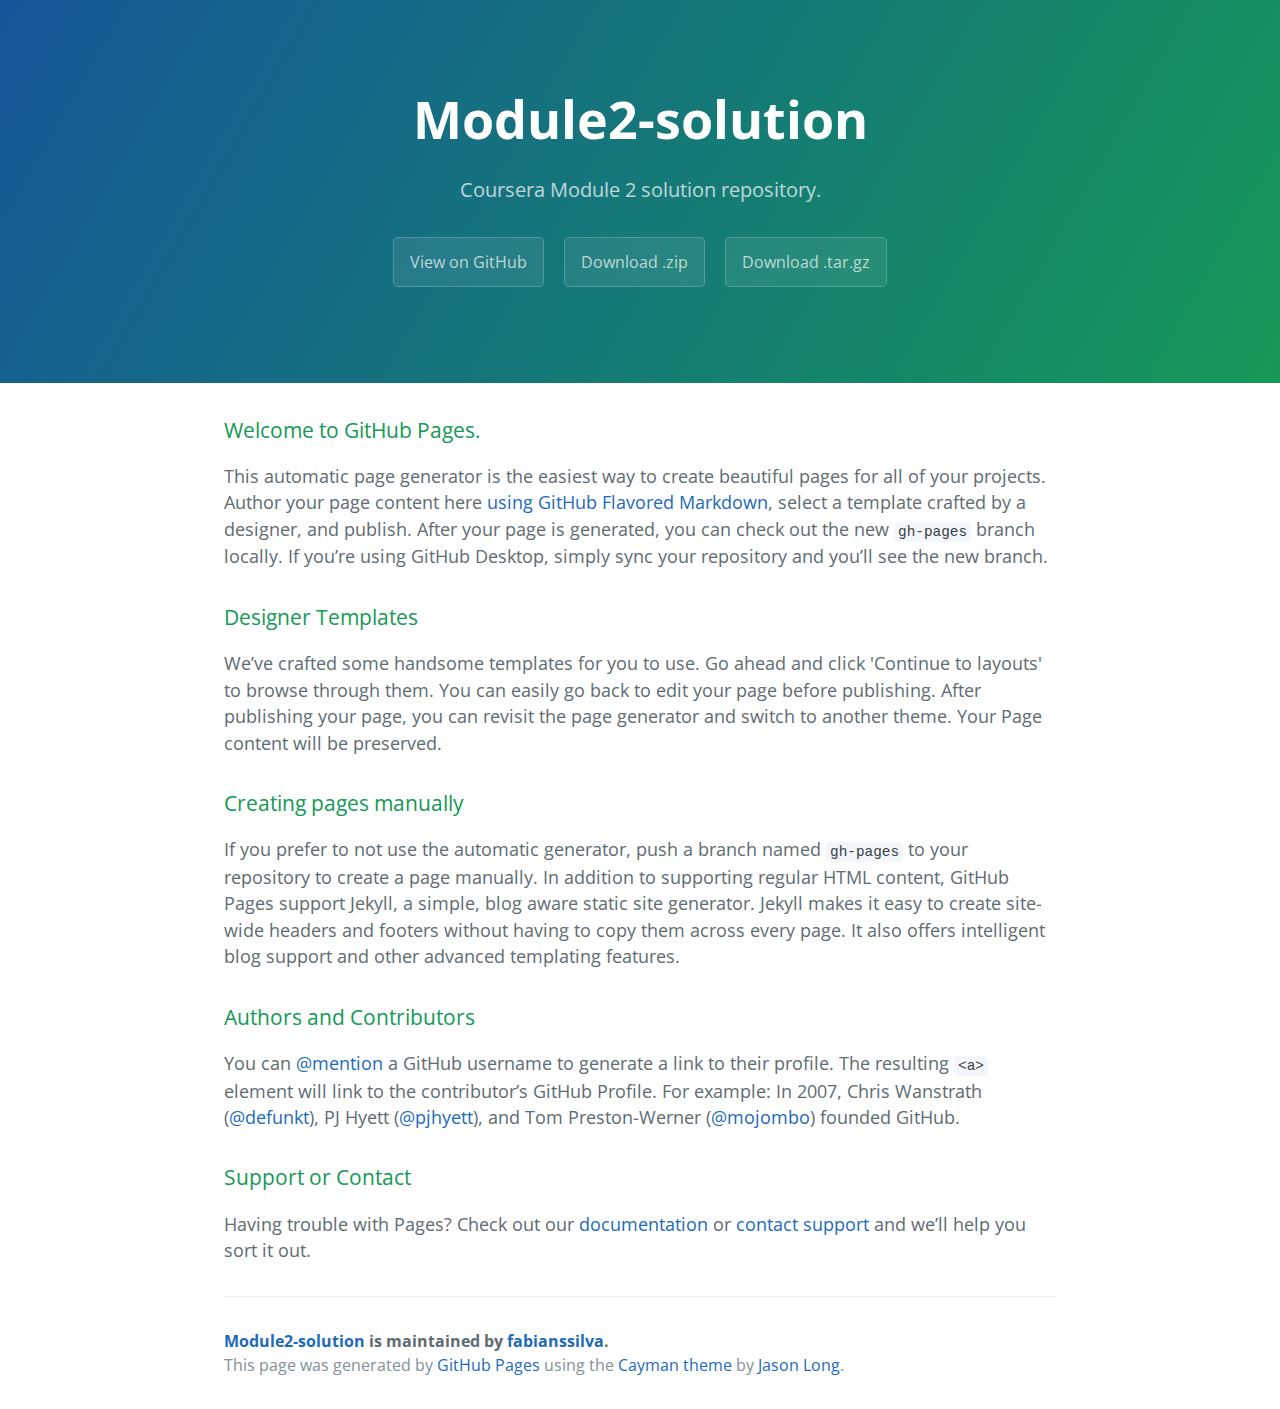
<file: index.html>
<!DOCTYPE html>
<html lang="en-us">
  <head>
    <meta charset="UTF-8">
    <title>Module2-solution by fabianssilva</title>
    <meta name="viewport" content="width=device-width, initial-scale=1">
    <link rel="stylesheet" type="text/css" href="stylesheets/normalize.css" media="screen">
    <link href='https://fonts.googleapis.com/css?family=Open+Sans:400,700' rel='stylesheet' type='text/css'>
    <link rel="stylesheet" type="text/css" href="stylesheets/stylesheet.css" media="screen">
    <link rel="stylesheet" type="text/css" href="stylesheets/github-light.css" media="screen">
  </head>
  <body>
    <section class="page-header">
      <h1 class="project-name">Module2-solution</h1>
      <h2 class="project-tagline">Coursera Module 2 solution repository.</h2>
      <a href="https://github.com/fabianssilva/module2-solution" class="btn">View on GitHub</a>
      <a href="https://github.com/fabianssilva/module2-solution/zipball/master" class="btn">Download .zip</a>
      <a href="https://github.com/fabianssilva/module2-solution/tarball/master" class="btn">Download .tar.gz</a>
    </section>

    <section class="main-content">
      <h3>
<a id="welcome-to-github-pages" class="anchor" href="#welcome-to-github-pages" aria-hidden="true"><span aria-hidden="true" class="octicon octicon-link"></span></a>Welcome to GitHub Pages.</h3>

<p>This automatic page generator is the easiest way to create beautiful pages for all of your projects. Author your page content here <a href="https://guides.github.com/features/mastering-markdown/">using GitHub Flavored Markdown</a>, select a template crafted by a designer, and publish. After your page is generated, you can check out the new <code>gh-pages</code> branch locally. If you’re using GitHub Desktop, simply sync your repository and you’ll see the new branch.</p>

<h3>
<a id="designer-templates" class="anchor" href="#designer-templates" aria-hidden="true"><span aria-hidden="true" class="octicon octicon-link"></span></a>Designer Templates</h3>

<p>We’ve crafted some handsome templates for you to use. Go ahead and click 'Continue to layouts' to browse through them. You can easily go back to edit your page before publishing. After publishing your page, you can revisit the page generator and switch to another theme. Your Page content will be preserved.</p>

<h3>
<a id="creating-pages-manually" class="anchor" href="#creating-pages-manually" aria-hidden="true"><span aria-hidden="true" class="octicon octicon-link"></span></a>Creating pages manually</h3>

<p>If you prefer to not use the automatic generator, push a branch named <code>gh-pages</code> to your repository to create a page manually. In addition to supporting regular HTML content, GitHub Pages support Jekyll, a simple, blog aware static site generator. Jekyll makes it easy to create site-wide headers and footers without having to copy them across every page. It also offers intelligent blog support and other advanced templating features.</p>

<h3>
<a id="authors-and-contributors" class="anchor" href="#authors-and-contributors" aria-hidden="true"><span aria-hidden="true" class="octicon octicon-link"></span></a>Authors and Contributors</h3>

<p>You can <a href="https://help.github.com/articles/basic-writing-and-formatting-syntax/#mentioning-users-and-teams" class="user-mention">@mention</a> a GitHub username to generate a link to their profile. The resulting <code>&lt;a&gt;</code> element will link to the contributor’s GitHub Profile. For example: In 2007, Chris Wanstrath (<a href="https://github.com/defunkt" class="user-mention">@defunkt</a>), PJ Hyett (<a href="https://github.com/pjhyett" class="user-mention">@pjhyett</a>), and Tom Preston-Werner (<a href="https://github.com/mojombo" class="user-mention">@mojombo</a>) founded GitHub.</p>

<h3>
<a id="support-or-contact" class="anchor" href="#support-or-contact" aria-hidden="true"><span aria-hidden="true" class="octicon octicon-link"></span></a>Support or Contact</h3>

<p>Having trouble with Pages? Check out our <a href="https://help.github.com/pages">documentation</a> or <a href="https://github.com/contact">contact support</a> and we’ll help you sort it out.</p>

      <footer class="site-footer">
        <span class="site-footer-owner"><a href="https://github.com/fabianssilva/module2-solution">Module2-solution</a> is maintained by <a href="https://github.com/fabianssilva">fabianssilva</a>.</span>

        <span class="site-footer-credits">This page was generated by <a href="https://pages.github.com">GitHub Pages</a> using the <a href="https://github.com/jasonlong/cayman-theme">Cayman theme</a> by <a href="https://twitter.com/jasonlong">Jason Long</a>.</span>
      </footer>

    </section>

  
  </body>
</html>
</file>
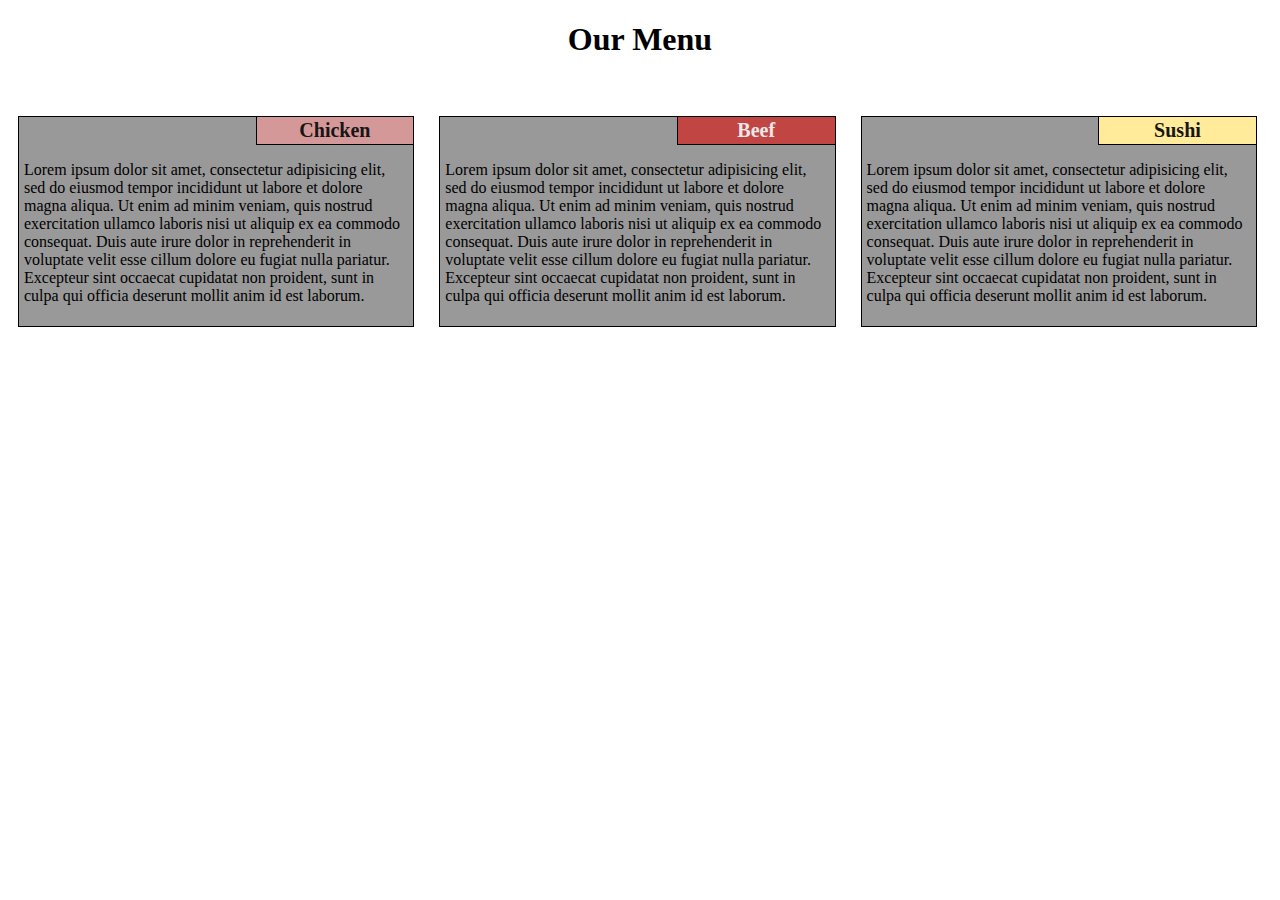
<file: site/index.html>
<!DOCTYPE html>
<html>
<head>
	<meta charset="utf-8">
	<meta name="viewport" content="width=device-width, initial-scale=1">
	<title>Our Restaurant</title>
	<link rel="stylesheet" type="text/css" href="css/style.css" />
<body>
	<h1>Our Menu</h1>
	<div class="row">
	  <div class="col-lg-4 col-md-6 col-xs-12">
	  	<section id="chicken">
	  	  <h2> Chicken </h2>
		  <p>Lorem ipsum dolor sit amet, consectetur adipisicing elit, sed do eiusmod
		  tempor incididunt ut labore et dolore magna aliqua. Ut enim ad minim veniam,
		  quis nostrud exercitation ullamco laboris nisi ut aliquip ex ea commodo
		  consequat. Duis aute irure dolor in reprehenderit in voluptate velit esse
		  cillum dolore eu fugiat nulla pariatur. Excepteur sint occaecat cupidatat non
		  proident, sunt in culpa qui officia deserunt mollit anim id est laborum.</p>
		</section>
	  </div>

	  <div class="col-lg-4 col-md-6 col-xs-12">
	  	<section id="beef">
	  	  <h2> Beef </h2>
		  <p>Lorem ipsum dolor sit amet, consectetur adipisicing elit, sed do eiusmod
		  tempor incididunt ut labore et dolore magna aliqua. Ut enim ad minim veniam,
		  quis nostrud exercitation ullamco laboris nisi ut aliquip ex ea commodo
		  consequat. Duis aute irure dolor in reprehenderit in voluptate velit esse
		  cillum dolore eu fugiat nulla pariatur. Excepteur sint occaecat cupidatat non
		  proident, sunt in culpa qui officia deserunt mollit anim id est laborum.</p>
		</section>
	  </div>

	  <div class="col-lg-4 col-xs-12">
	  	<section id="sushi">
	   	  <h2> Sushi </h2>
		  <p>Lorem ipsum dolor sit amet, consectetur adipisicing elit, sed do eiusmod
		  tempor incididunt ut labore et dolore magna aliqua. Ut enim ad minim veniam,
		  quis nostrud exercitation ullamco laboris nisi ut aliquip ex ea commodo
		  consequat. Duis aute irure dolor in reprehenderit in voluptate velit esse
		  cillum dolore eu fugiat nulla pariatur. Excepteur sint occaecat cupidatat non
		  proident, sunt in culpa qui officia deserunt mollit anim id est laborum.</p>
		</section>
	  </div>
	  
	</div>
</body>
</html>
</file>
<file: stylesheets/stylesheet.css>
* {
  box-sizing: border-box; }

body {
  padding: 0;
  margin: 0;
  font-family: "Open Sans", "Helvetica Neue", Helvetica, Arial, sans-serif;
  font-size: 16px;
  line-height: 1.5;
  color: #606c71; }

a {
  color: #1e6bb8;
  text-decoration: none; }
  a:hover {
    text-decoration: underline; }

.btn {
  display: inline-block;
  margin-bottom: 1rem;
  color: rgba(255, 255, 255, 0.7);
  background-color: rgba(255, 255, 255, 0.08);
  border-color: rgba(255, 255, 255, 0.2);
  border-style: solid;
  border-width: 1px;
  border-radius: 0.3rem;
  transition: color 0.2s, background-color 0.2s, border-color 0.2s; }
  .btn + .btn {
    margin-left: 1rem; }

.btn:hover {
  color: rgba(255, 255, 255, 0.8);
  text-decoration: none;
  background-color: rgba(255, 255, 255, 0.2);
  border-color: rgba(255, 255, 255, 0.3); }

@media screen and (min-width: 64em) {
  .btn {
    padding: 0.75rem 1rem; } }

@media screen and (min-width: 42em) and (max-width: 64em) {
  .btn {
    padding: 0.6rem 0.9rem;
    font-size: 0.9rem; } }

@media screen and (max-width: 42em) {
  .btn {
    display: block;
    width: 100%;
    padding: 0.75rem;
    font-size: 0.9rem; }
    .btn + .btn {
      margin-top: 1rem;
      margin-left: 0; } }

.page-header {
  color: #fff;
  text-align: center;
  background-color: #159957;
  background-image: linear-gradient(120deg, #155799, #159957); }

@media screen and (min-width: 64em) {
  .page-header {
    padding: 5rem 6rem; } }

@media screen and (min-width: 42em) and (max-width: 64em) {
  .page-header {
    padding: 3rem 4rem; } }

@media screen and (max-width: 42em) {
  .page-header {
    padding: 2rem 1rem; } }

.project-name {
  margin-top: 0;
  margin-bottom: 0.1rem; }

@media screen and (min-width: 64em) {
  .project-name {
    font-size: 3.25rem; } }

@media screen and (min-width: 42em) and (max-width: 64em) {
  .project-name {
    font-size: 2.25rem; } }

@media screen and (max-width: 42em) {
  .project-name {
    font-size: 1.75rem; } }

.project-tagline {
  margin-bottom: 2rem;
  font-weight: normal;
  opacity: 0.7; }

@media screen and (min-width: 64em) {
  .project-tagline {
    font-size: 1.25rem; } }

@media screen and (min-width: 42em) and (max-width: 64em) {
  .project-tagline {
    font-size: 1.15rem; } }

@media screen and (max-width: 42em) {
  .project-tagline {
    font-size: 1rem; } }

.main-content :first-child {
  margin-top: 0; }
.main-content img {
  max-width: 100%; }
.main-content h1, .main-content h2, .main-content h3, .main-content h4, .main-content h5, .main-content h6 {
  margin-top: 2rem;
  margin-bottom: 1rem;
  font-weight: normal;
  color: #159957; }
.main-content p {
  margin-bottom: 1em; }
.main-content code {
  padding: 2px 4px;
  font-family: Consolas, "Liberation Mono", Menlo, Courier, monospace;
  font-size: 0.9rem;
  color: #383e41;
  background-color: #f3f6fa;
  border-radius: 0.3rem; }
.main-content pre {
  padding: 0.8rem;
  margin-top: 0;
  margin-bottom: 1rem;
  font: 1rem Consolas, "Liberation Mono", Menlo, Courier, monospace;
  color: #567482;
  word-wrap: normal;
  background-color: #f3f6fa;
  border: solid 1px #dce6f0;
  border-radius: 0.3rem; }
  .main-content pre > code {
    padding: 0;
    margin: 0;
    font-size: 0.9rem;
    color: #567482;
    word-break: normal;
    white-space: pre;
    background: transparent;
    border: 0; }
.main-content .highlight {
  margin-bottom: 1rem; }
  .main-content .highlight pre {
    margin-bottom: 0;
    word-break: normal; }
.main-content .highlight pre, .main-content pre {
  padding: 0.8rem;
  overflow: auto;
  font-size: 0.9rem;
  line-height: 1.45;
  border-radius: 0.3rem; }
.main-content pre code, .main-content pre tt {
  display: inline;
  max-width: initial;
  padding: 0;
  margin: 0;
  overflow: initial;
  line-height: inherit;
  word-wrap: normal;
  background-color: transparent;
  border: 0; }
  .main-content pre code:before, .main-content pre code:after, .main-content pre tt:before, .main-content pre tt:after {
    content: normal; }
.main-content ul, .main-content ol {
  margin-top: 0; }
.main-content blockquote {
  padding: 0 1rem;
  margin-left: 0;
  color: #819198;
  border-left: 0.3rem solid #dce6f0; }
  .main-content blockquote > :first-child {
    margin-top: 0; }
  .main-content blockquote > :last-child {
    margin-bottom: 0; }
.main-content table {
  display: block;
  width: 100%;
  overflow: auto;
  word-break: normal;
  word-break: keep-all; }
  .main-content table th {
    font-weight: bold; }
  .main-content table th, .main-content table td {
    padding: 0.5rem 1rem;
    border: 1px solid #e9ebec; }
.main-content dl {
  padding: 0; }
  .main-content dl dt {
    padding: 0;
    margin-top: 1rem;
    font-size: 1rem;
    font-weight: bold; }
  .main-content dl dd {
    padding: 0;
    margin-bottom: 1rem; }
.main-content hr {
  height: 2px;
  padding: 0;
  margin: 1rem 0;
  background-color: #eff0f1;
  border: 0; }

@media screen and (min-width: 64em) {
  .main-content {
    max-width: 64rem;
    padding: 2rem 6rem;
    margin: 0 auto;
    font-size: 1.1rem; } }

@media screen and (min-width: 42em) and (max-width: 64em) {
  .main-content {
    padding: 2rem 4rem;
    font-size: 1.1rem; } }

@media screen and (max-width: 42em) {
  .main-content {
    padding: 2rem 1rem;
    font-size: 1rem; } }

.site-footer {
  padding-top: 2rem;
  margin-top: 2rem;
  border-top: solid 1px #eff0f1; }

.site-footer-owner {
  display: block;
  font-weight: bold; }

.site-footer-credits {
  color: #819198; }

@media screen and (min-width: 64em) {
  .site-footer {
    font-size: 1rem; } }

@media screen and (min-width: 42em) and (max-width: 64em) {
  .site-footer {
    font-size: 1rem; } }

@media screen and (max-width: 42em) {
  .site-footer {
    font-size: 0.9rem; } }
</file>
<file: stylesheets/github-light.css>
/*
The MIT License (MIT)

Copyright (c) 2015 GitHub, Inc.

Permission is hereby granted, free of charge, to any person obtaining a copy
of this software and associated documentation files (the "Software"), to deal
in the Software without restriction, including without limitation the rights
to use, copy, modify, merge, publish, distribute, sublicense, and/or sell
copies of the Software, and to permit persons to whom the Software is
furnished to do so, subject to the following conditions:

The above copyright notice and this permission notice shall be included in all
copies or substantial portions of the Software.

THE SOFTWARE IS PROVIDED "AS IS", WITHOUT WARRANTY OF ANY KIND, EXPRESS OR
IMPLIED, INCLUDING BUT NOT LIMITED TO THE WARRANTIES OF MERCHANTABILITY,
FITNESS FOR A PARTICULAR PURPOSE AND NONINFRINGEMENT. IN NO EVENT SHALL THE
AUTHORS OR COPYRIGHT HOLDERS BE LIABLE FOR ANY CLAIM, DAMAGES OR OTHER
LIABILITY, WHETHER IN AN ACTION OF CONTRACT, TORT OR OTHERWISE, ARISING FROM,
OUT OF OR IN CONNECTION WITH THE SOFTWARE OR THE USE OR OTHER DEALINGS IN THE
SOFTWARE.

*/

.pl-c /* comment */ {
  color: #969896;
}

.pl-c1      /* constant, markup.raw, meta.diff.header, meta.module-reference, meta.property-name, support, support.constant, support.variable, variable.other.constant */,
.pl-s .pl-v /* string variable */ {
  color: #0086b3;
}

.pl-e  /* entity */,
.pl-en /* entity.name */ {
  color: #795da3;
}

.pl-s .pl-s1 /* string source */,
.pl-smi      /* storage.modifier.import, storage.modifier.package, storage.type.java, variable.other, variable.parameter.function */ {
  color: #333;
}

.pl-ent /* entity.name.tag */ {
  color: #63a35c;
}

.pl-k /* keyword, storage, storage.type */ {
  color: #a71d5d;
}

.pl-pds              /* punctuation.definition.string, string.regexp.character-class */,
.pl-s                /* string */,
.pl-s .pl-pse .pl-s1 /* string punctuation.section.embedded source */,
.pl-sr               /* string.regexp */,
.pl-sr .pl-cce       /* string.regexp constant.character.escape */,
.pl-sr .pl-sra       /* string.regexp string.regexp.arbitrary-repitition */,
.pl-sr .pl-sre       /* string.regexp source.ruby.embedded */ {
  color: #183691;
}

.pl-v /* variable */ {
  color: #ed6a43;
}

.pl-id /* invalid.deprecated */ {
  color: #b52a1d;
}

.pl-ii /* invalid.illegal */ {
  background-color: #b52a1d;
  color: #f8f8f8;
}

.pl-sr .pl-cce /* string.regexp constant.character.escape */ {
  color: #63a35c;
  font-weight: bold;
}

.pl-ml /* markup.list */ {
  color: #693a17;
}

.pl-mh        /* markup.heading */,
.pl-mh .pl-en /* markup.heading entity.name */,
.pl-ms        /* meta.separator */ {
  color: #1d3e81;
  font-weight: bold;
}

.pl-mq /* markup.quote */ {
  color: #008080;
}

.pl-mi /* markup.italic */ {
  color: #333;
  font-style: italic;
}

.pl-mb /* markup.bold */ {
  color: #333;
  font-weight: bold;
}

.pl-md /* markup.deleted, meta.diff.header.from-file */ {
  background-color: #ffecec;
  color: #bd2c00;
}

.pl-mi1 /* markup.inserted, meta.diff.header.to-file */ {
  background-color: #eaffea;
  color: #55a532;
}

.pl-mdr /* meta.diff.range */ {
  color: #795da3;
  font-weight: bold;
}

.pl-mo /* meta.output */ {
  color: #1d3e81;
}
</file>
<file: site/css/style.css>
/********** Base styles **********/
*{
	box-sizing: border-box;
}

		
h1 {
	margin-bottom: 15px;
	margin-right: auto;
	margin-left: auto;
	text-align: center;
}


section {
    background-color: #999999;
    border: 1px solid #000000;
    margin: 10% 15px 25px 10px;
    padding: 20;
}

   
section	h2{
	border-bottom: 1px solid #000000;
	border-left: 1px solid #000000;
	margin: 0 0 0 60%;
	font-size: 1.25em;
	text-align: center;
	padding: 2px 0;
	width: 40%;
}

section p {
	padding: 0 5px 5px 5px;
}

#chicken h2 {
	background-color: #d59898;
	color: #161616;
}

#beef h2 {
	background-color: #c14543;
	color: #e8e8e8;
}

#sushi h2 {
	background-color: #ffeb99;
	color: #161616;
}

		
/* Simple Responsive Framework. */
.row {
	width: 100%;
}
/********** Large devices only **********/
@media (min-width: 992px) {
  .col-lg-1, .col-lg-2, .col-lg-3, .col-lg-4, .col-lg-5, .col-lg-6, .col-lg-7, .col-lg-8, .col-lg-9, .col-lg-10, .col-lg-11, .col-lg-12 {
	float: left;
	}
	.col-lg-1 {
	width: 8.33%;
	}
	.col-lg-2 {
	width: 16.66%;
	}
	.col-lg-3 {
	width: 25%;
	}
	.col-lg-4 {
	width: 33.33%;
	}
	.col-lg-5 {
	width: 41.66%;
	}
	.col-lg-6 {
	width: 50%;
	}
	.col-lg-7 {
	width: 58.33%;
	}
	.col-lg-8 {
	width: 66.66%;
	}
	.col-lg-9 {
	width: 74.99%;
	}
	.col-lg-10 {
	width: 83.33%;
	}
	.col-lg-11 {
	width: 91.66%;
	}
	.col-lg-12 {
	width: 100%;
	}
}


/********** Medium devices only **********/
@media (min-width: 768px) and (max-width: 991px) {
  .col-md-1, .col-md-2, .col-md-3, .col-md-4, .col-md-5, .col-md-6, .col-md-7, .col-md-8, .col-md-9, .col-md-10, .col-md-11, .col-md-12 {
	float: left;
	}
	.col-md-1 {
	width: 8.33%;
	}
	.col-md-2 {
	width: 16.66%;
	}
	.col-md-3 {
	width: 25%;
	}
	.col-md-4 {
	width: 33.33%;
	}
	.col-md-5 {
	width: 41.66%;
	}
	.col-md-6 {
	width: 50%;
	}
	.col-md-7 {
	width: 58.33%;
	}
	.col-md-8 {
	width: 66.66%;
	}
	.col-md-9 {
	width: 74.99%;
	}
	.col-md-10 {
	width: 83.33%;
	}
	.col-md-11 {
	width: 91.66%;
	}
	.col-md-12 {
	width: 100%;
	}

	#sushi {
	clear: left;
	margin-left: 10px;
	margin-right: 20px;
	width: 97%;   	
	}

	#sushi h2 {
	margin: 0 0 0 80%;
	width: 20%;
	}

}


/********** Medium devices only **********/
@media (max-width: 767px) {
  .col-xs-1, .col-xs-2, .col-xs-3, .col-xs-4, .col-xs-5, .col-xs-6, .col-xs-7, .col-xs-8, .col-xs-9, .col-xs-10, .col-xs-11, .col-xs-12 {
	float: left;
	}
	.col-xs-1 {
	width: 8.33%;
	}
	.col-xs-2 {
	width: 16.66%;
	}
	.col-xs-3 {
	width: 25%;
	}
	.col-xs-4 {
	width: 33.33%;
	}
	.col-xs-5 {
	width: 41.66%;
	}
	.col-xs-6 {
	width: 50%;
	}
	.col-xs-7 {
	width: 58.33%;
	}
	.col-xs-8 {
	width: 66.66%;
	}
	.col-xs-9 {
	width: 74.99%;
	}
	.col-xs-10 {
	width: 83.33%;
	}
	.col-xs-11 {
	width: 91.66%;
	}
	.col-xs-12 {
	width: 100%;
	}

 
	section {
		margin-top: 5%;
	}

	#beef {
		margin-top: 0;
	}

	#sushi {
		margin-top: 0;
	}


	#chicken h2 {
		margin: 0 0 0 70%;
		width: 30%;
	}

	 #beef h2 {
		margin: 0 0 0 80%;
		width: 20%;
	}

	 
	#sushi h2 {
		margin: 0 0 0 80%;
		width: 20%;
	}



}
</file>
